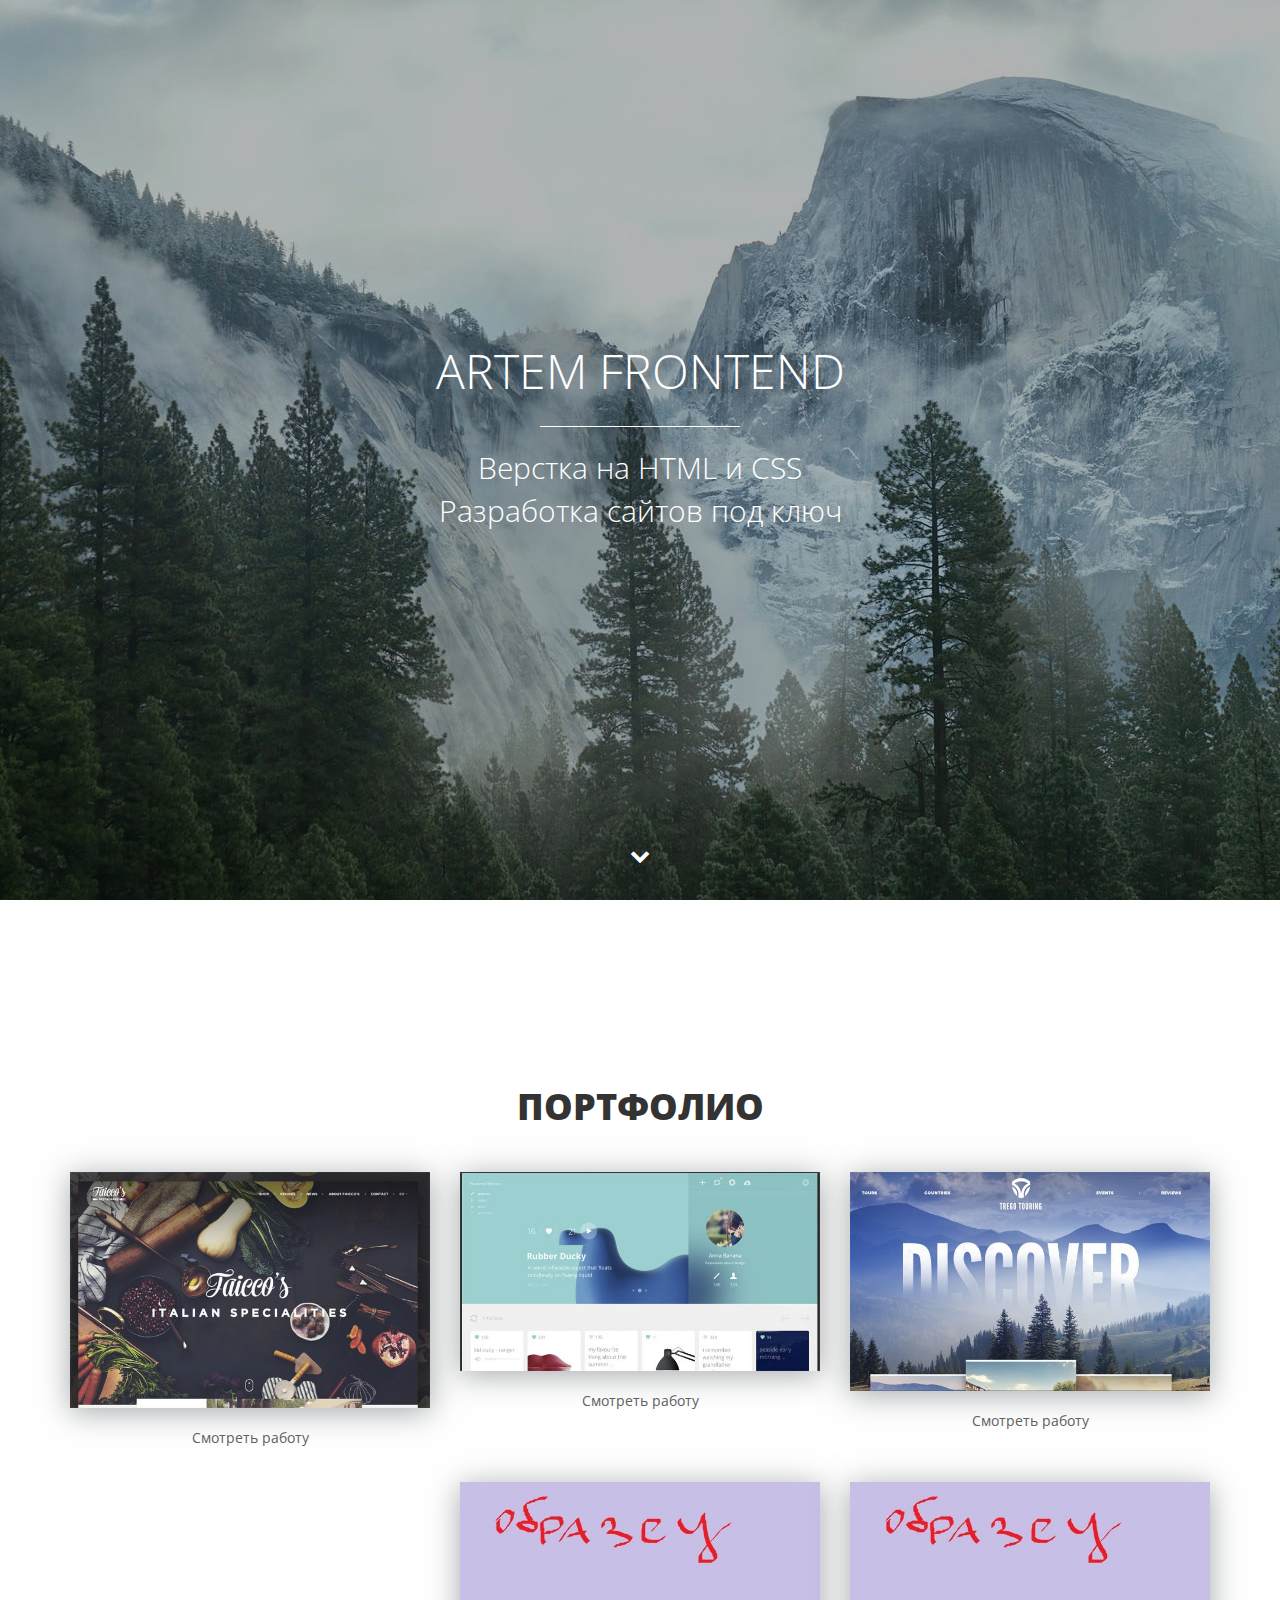
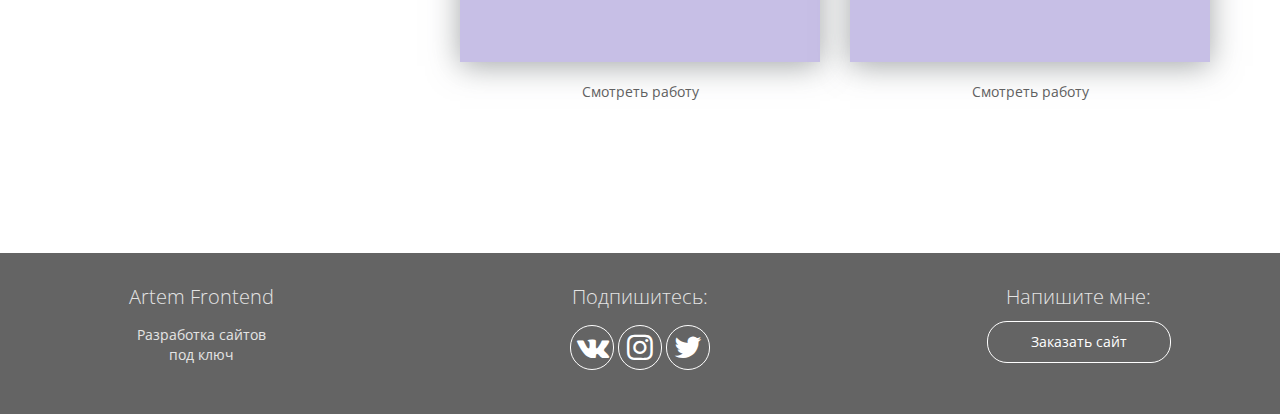
<file: index.html>
<!DOCTYPE html> 

<html>

<head>
	<meta charset="utf-8"/>
	<meta name="viewport" content="width=device-width, initial-scale=1">
	<link href="https://fonts.googleapis.com/css?family=Open+Sans:400,700&amp;subset=cyrillic" rel="stylesheet"> 
	<link rel="stylesheet" href="css/bootstrap.min.css" />
	<link rel="stylesheet" href="css/fontello.css" />
	<link rel="stylesheet" href="css/fontello-embedded.css" />
	<link rel="stylesheet" href="css/normalize.css" />
	<link rel="stylesheet" href="css/css_index.css" />
	<title>Artem_Frontend</title>	
</head>

<body>

<div class="main">
	<div class="box_black"></div>
	<div class="wrap_main-header">
		<div class="main-header">
			<h1>Artem Frontend </h1>
			<div class="main_line"></div>
			<p>	
				Верстка на HTML и CSS<br/>
				Разработка сайтов под ключ
			</p>
		</div>
	</div>
	<a class="main_link" href="#portfolio">
		<i class="icon-down"></i>
	</a>
</div>


<div class="portfolio">
	<div class="container">
		<h2 class="section_header"><a id="portfolio"></a>Портфолио</h2>
	
		<div class="row">
	
			<div class="col-md-4">
				<div class="portfolio-block">
					<img src="img/portfolio/portfolio_left.jpg" alt="img" />
					<a data-toggle="modal" data-work="work_1" href="#work">Смотреть работу</a>	
				</div>
			</div>
	
			<div class="col-md-4">
				<div class="portfolio-block">
					<img src="img/portfolio/portfolio_center.jpg" alt="img" />
					<a data-toggle="modal" data-work="work_2" href="#work">Смотреть работу</a>	
				</div>
			</div>

			<div class="col-md-4">
				<div class="portfolio-block">
					<img src="img/portfolio/portfolio_right.jpg" alt="img" />
					<a data-toggle="modal" data-work="work_3" href="#work">Смотреть работу</a>
				</div>
			</div>

			<div class="col-md-4">
				<div class="portfolio-block">
					<img src="img/portfolio/exemplar.jpg" alt="img" />
					<a data-toggle="modal" data-work="work_4" href="#work">Смотреть работу</a>
				</div>
			</div>

			<div class="col-md-4">
				<div class="portfolio-block">
					<img src="img/portfolio/exemplar.jpg" alt="img" />
					<a data-toggle="modal" data-work="work_5" href="#work">Смотреть работу</a>
				</div>
			</div>

		</div>
	</div>
</div>

<div class="footer">
	<div class="container">
		<div class="row">
			<div class="col-lg-3">
				<strong>Artem Frontend</strong>
				<p class="w">Разработка сайтов <br/>под ключ</p>
			</div>
			<div class="col-lg-6">
				<strong>Подпишитесь:</strong>
				<p class="icon">
					<a href="#" class="social_links"><i class="icon-vk"></i></a>
					<a href="#" class="social_links"><i class="icon-inst"></i></a>
					<a href="#" class="social_links"><i class="icon-twit"></i></a>
				</p>
			</div>
			<div class="col-lg-3">
				<strong>Напишите мне:</strong>
				<a href="https://vk.com/id441977908" class="footer_link">Заказать сайт</a>
			</div>
		</div>
	</div>
</div>

<!-- ///////////////////////////begin Всплывающие окна -->
<div class="modal fade" id="work" role="dialog">
  <div class="modal-dialog" role="document">
    <div class="modal-content">
      <div class="modal-header">
        <button type="button" class="close" data-dismiss="modal" aria-label="Close">
          <span aria-hidden="true">&times;</span>
        </button>
        <h4 class="modal-title">Описание проекта</h4>
      </div>
      <div class="modal-body">
        	<!-- <div class="row">
        		<div class="col-lg-7">
        			<img src="img/portfolio/portfolio_left.jpg">
        		</div>
        		<div class="col-lg-5">
        			<h4>Сайт Ресторана</h4>
        			<p>Описание сайта</p>
        			<a href="#" class="modal_my_link">Заказать сайт</a>
        		</div>
        	</div> -->
      </div>
      <!-- <div class="modal-footer">
        <button type="button" class="btn btn-secondary" data-dismiss="modal">Close</button>
        <button type="button" class="btn btn-primary">Save changes</button>
      </div> -->
    </div>
  </div>
</div>
<!-- ///////////////////////////end Всплывающие окна -->
<script src="https://ajax.googleapis.com/ajax/libs/jquery/1.12.4/jquery.min.js"></script>
	<script src="js/bootstrap.min.js"></script>
	<script src="js/js.js"></script>
</body>

</html>
</file>
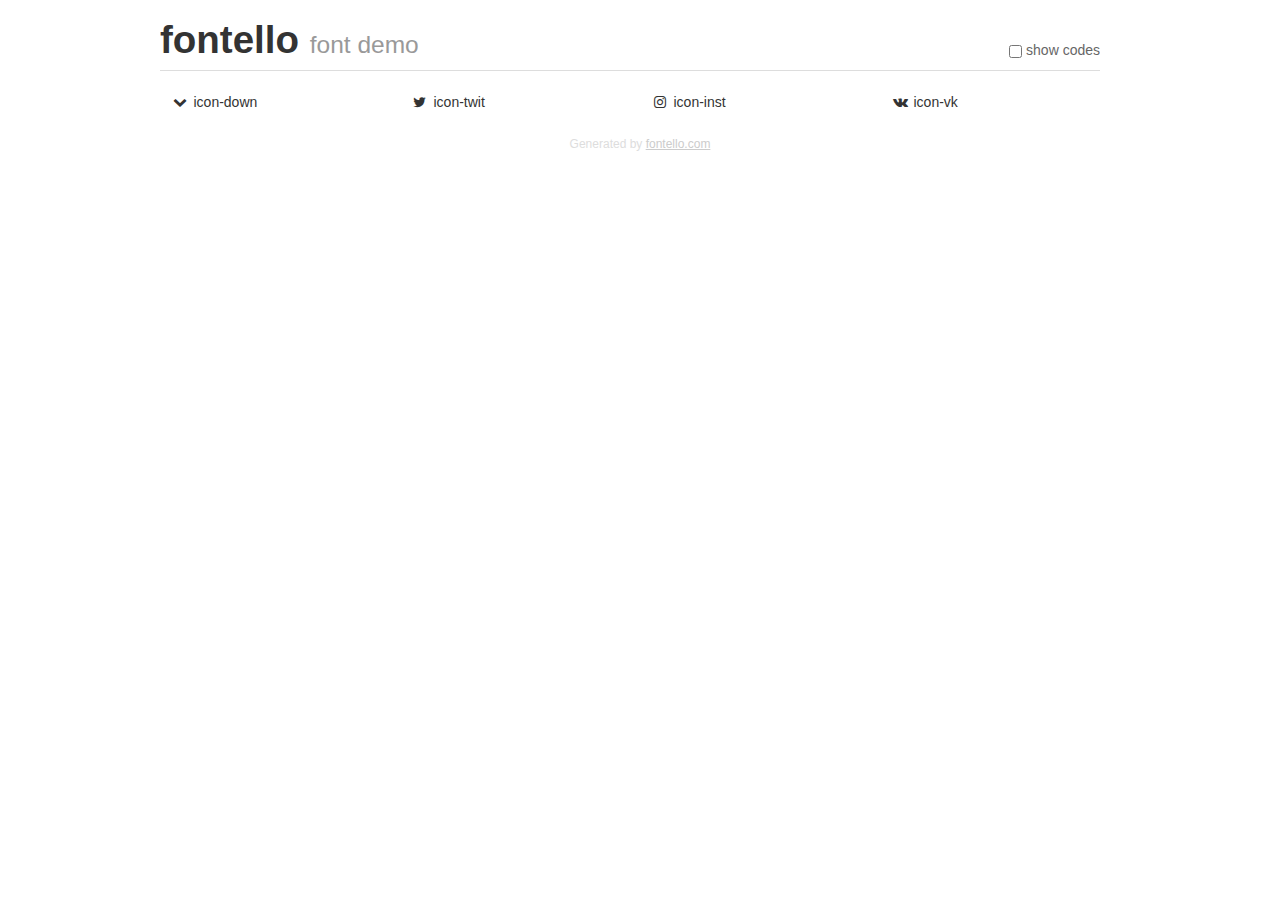
<file: css/fontello-1774beb3/demo.html>
<!DOCTYPE html>
<html>
  <head><!--[if lt IE 9]><script language="javascript" type="text/javascript" src="//html5shim.googlecode.com/svn/trunk/html5.js"></script><![endif]-->
    <meta charset="UTF-8"><style>/*
 * Bootstrap v2.2.1
 *
 * Copyright 2012 Twitter, Inc
 * Licensed under the Apache License v2.0
 * http://www.apache.org/licenses/LICENSE-2.0
 *
 * Designed and built with all the love in the world @twitter by @mdo and @fat.
 */
.clearfix {
  *zoom: 1;
}
.clearfix:before,
.clearfix:after {
  display: table;
  content: "";
  line-height: 0;
}
.clearfix:after {
  clear: both;
}
html {
  font-size: 100%;
  -webkit-text-size-adjust: 100%;
  -ms-text-size-adjust: 100%;
}
a:focus {
  outline: thin dotted #333;
  outline: 5px auto -webkit-focus-ring-color;
  outline-offset: -2px;
}
a:hover,
a:active {
  outline: 0;
}
button,
input,
select,
textarea {
  margin: 0;
  font-size: 100%;
  vertical-align: middle;
}
button,
input {
  *overflow: visible;
  line-height: normal;
}
button::-moz-focus-inner,
input::-moz-focus-inner {
  padding: 0;
  border: 0;
}
body {
  margin: 0;
  font-family: "Helvetica Neue", Helvetica, Arial, sans-serif;
  font-size: 14px;
  line-height: 20px;
  color: #333;
  background-color: #fff;
}
a {
  color: #08c;
  text-decoration: none;
}
a:hover {
  color: #005580;
  text-decoration: underline;
}
.row {
  margin-left: -20px;
  *zoom: 1;
}
.row:before,
.row:after {
  display: table;
  content: "";
  line-height: 0;
}
.row:after {
  clear: both;
}
[class*="span"] {
  float: left;
  min-height: 1px;
  margin-left: 20px;
}
.container,
.navbar-static-top .container,
.navbar-fixed-top .container,
.navbar-fixed-bottom .container {
  width: 940px;
}
.span12 {
  width: 940px;
}
.span11 {
  width: 860px;
}
.span10 {
  width: 780px;
}
.span9 {
  width: 700px;
}
.span8 {
  width: 620px;
}
.span7 {
  width: 540px;
}
.span6 {
  width: 460px;
}
.span5 {
  width: 380px;
}
.span4 {
  width: 300px;
}
.span3 {
  width: 220px;
}
.span2 {
  width: 140px;
}
.span1 {
  width: 60px;
}
[class*="span"].pull-right,
.row-fluid [class*="span"].pull-right {
  float: right;
}
.container {
  margin-right: auto;
  margin-left: auto;
  *zoom: 1;
}
.container:before,
.container:after {
  display: table;
  content: "";
  line-height: 0;
}
.container:after {
  clear: both;
}
p {
  margin: 0 0 10px;
}
.lead {
  margin-bottom: 20px;
  font-size: 21px;
  font-weight: 200;
  line-height: 30px;
}
small {
  font-size: 85%;
}
h1 {
  margin: 10px 0;
  font-family: inherit;
  font-weight: bold;
  line-height: 20px;
  color: inherit;
  text-rendering: optimizelegibility;
}
h1 small {
  font-weight: normal;
  line-height: 1;
  color: #999;
}
h1 {
  line-height: 40px;
}
h1 {
  font-size: 38.5px;
}
h1 small {
  font-size: 24.5px;
}
body {
  margin-top: 90px;
}
.header {
  position: fixed;
  top: 0;
  left: 50%;
  margin-left: -480px;
  background-color: #fff;
  border-bottom: 1px solid #ddd;
  padding-top: 10px;
  z-index: 10;
}
.footer {
  color: #ddd;
  font-size: 12px;
  text-align: center;
  margin-top: 20px;
}
.footer a {
  color: #ccc;
  text-decoration: underline;
}
.the-icons {
  font-size: 14px;
  line-height: 24px;
}
.switch {
  position: absolute;
  right: 0;
  bottom: 10px;
  color: #666;
}
.switch input {
  margin-right: 0.3em;
}
.codesOn .i-name {
  display: none;
}
.codesOn .i-code {
  display: inline;
}
.i-code {
  display: none;
}
@font-face {
      font-family: 'fontello';
      src: url('./font/fontello.eot?26523293');
      src: url('./font/fontello.eot?26523293#iefix') format('embedded-opentype'),
           url('./font/fontello.woff?26523293') format('woff'),
           url('./font/fontello.ttf?26523293') format('truetype'),
           url('./font/fontello.svg?26523293#fontello') format('svg');
      font-weight: normal;
      font-style: normal;
    }
     
     
    .demo-icon
    {
      font-family: "fontello";
      font-style: normal;
      font-weight: normal;
      speak: none;
     
      display: inline-block;
      text-decoration: inherit;
      width: 1em;
      margin-right: .2em;
      text-align: center;
      /* opacity: .8; */
     
      /* For safety - reset parent styles, that can break glyph codes*/
      font-variant: normal;
      text-transform: none;
     
      /* fix buttons height, for twitter bootstrap */
      line-height: 1em;
     
      /* Animation center compensation - margins should be symmetric */
      /* remove if not needed */
      margin-left: .2em;
     
      /* You can be more comfortable with increased icons size */
      /* font-size: 120%; */
     
      /* Font smoothing. That was taken from TWBS */
      -webkit-font-smoothing: antialiased;
      -moz-osx-font-smoothing: grayscale;
     
      /* Uncomment for 3D effect */
      /* text-shadow: 1px 1px 1px rgba(127, 127, 127, 0.3); */
    }
     </style>
    <link rel="stylesheet" href="css/animation.css"><!--[if IE 7]><link rel="stylesheet" href="css/fontello-ie7.css"><![endif]-->
    <script>
      function toggleCodes(on) {
        var obj = document.getElementById('icons');
      
        if (on) {
          obj.className += ' codesOn';
        } else {
          obj.className = obj.className.replace(' codesOn', '');
        }
      }
      
    </script>
  </head>
  <body>
    <div class="container header">
      <h1>
        fontello
         <small>font demo</small>
      </h1>
      <label class="switch">
        <input type="checkbox" onclick="toggleCodes(this.checked)">show codes
      </label>
    </div>
    <div id="icons" class="container">
      <div class="row">
        <div title="Code: 0xe800" class="the-icons span3"><i class="demo-icon icon-down">&#xe800;</i> <span class="i-name">icon-down</span><span class="i-code">0xe800</span></div>
        <div title="Code: 0xf099" class="the-icons span3"><i class="demo-icon icon-twit">&#xf099;</i> <span class="i-name">icon-twit</span><span class="i-code">0xf099</span></div>
        <div title="Code: 0xf16d" class="the-icons span3"><i class="demo-icon icon-inst">&#xf16d;</i> <span class="i-name">icon-inst</span><span class="i-code">0xf16d</span></div>
        <div title="Code: 0xf189" class="the-icons span3"><i class="demo-icon icon-vk">&#xf189;</i> <span class="i-name">icon-vk</span><span class="i-code">0xf189</span></div>
      </div>
    </div>
    <div class="container footer">Generated by <a href="http://fontello.com">fontello.com</a></div>
  </body>
</html>
</file>
<file: css/fontello.css>
@font-face{font-family:'fontello';src:url('../font/fontello.eot?57829400');src:url('../font/fontello.eot?57829400#iefix') format('embedded-opentype'),
url('../font/fontello.woff2?57829400') format('woff2'),
url('../font/fontello.woff?57829400') format('woff'),
url('../font/fontello.ttf?57829400') format('truetype'),
url('../font/fontello.svg?57829400#fontello') format('svg');font-weight:normal;font-style:normal;}
[class^="icon-"]:before, [class*=" icon-"]:before{font-family:"fontello";font-style:normal;font-weight:normal;speak:none;display:inline-block;text-decoration:inherit;width:1em;margin-right:.2em;text-align:center;font-variant:normal;text-transform:none;line-height:1em;margin-left:.2em;-webkit-font-smoothing:antialiased;-moz-osx-font-smoothing:grayscale;}
.icon-down:before{content:'\e800';}
.icon-twit:before{content:'\f099';}
.icon-inst:before{content:'\f16d';}
.icon-vk:before{content:'\f189';}
</file>
<file: css/fontello-embedded.css>
@font-face {
  font-family: 'fontello';
  src: url('../font/fontello.eot?29807734');
  src: url('../font/fontello.eot?29807734#iefix') format('embedded-opentype'),
       url('../font/fontello.svg?29807734#fontello') format('svg');
  font-weight: normal;
  font-style: normal;
}
@font-face {
  font-family: 'fontello';
  src: url('[data-uri]') format('woff'),
       url('[data-uri]') format('truetype');
}
/* Chrome hack: SVG is rendered more smooth in Windozze. 100% magic, uncomment if you need it. */
/* Note, that will break hinting! In other OS-es font will be not as sharp as it could be */
/*
@media screen and (-webkit-min-device-pixel-ratio:0) {
  @font-face {
    font-family: 'fontello';
    src: url('../font/fontello.svg?29807734#fontello') format('svg');
  }
}
*/
 
 [class^="icon-"]:before, [class*=" icon-"]:before {
  font-family: "fontello";
  font-style: normal;
  font-weight: normal;
  speak: none;
 
  display: inline-block;
  text-decoration: inherit;
  width: 1em;
  margin-right: .2em;
  text-align: center;
  /* opacity: .8; */
 
  /* For safety - reset parent styles, that can break glyph codes*/
  font-variant: normal;
  text-transform: none;
     
  /* fix buttons height, for twitter bootstrap */
  line-height: 1em;
 
  /* Animation center compensation - margins should be symmetric */
  /* remove if not needed */
  margin-left: .2em;
 
  /* you can be more comfortable with increased icons size */
  /* font-size: 120%; */
 
  /* Uncomment for 3D effect */
  /* text-shadow: 1px 1px 1px rgba(127, 127, 127, 0.3); */
}
.icon-down:before { content: '\e800'; } /* '' */
.icon-twit:before { content: '\f099'; } /* '' */
.icon-inst:before { content: '\f16d'; } /* '' */
.icon-vk:before { content: '\f189'; } /* '' */
</file>
<file: css/css_index.css>
html{font-size:10px;}
body{font-family:"Open Sans", sans-serif;}
.main{display:table;width:100%;text-align:center;color:#fff;height:100vh;background:#fff url("../img/header/bg.jpg") center center no-repeat;position:relative;}
.box_black{position:absolute;width:100%;height:100%;background-color:rgba(0,0,0, 0.3);z-index:1;}
.wrap_main-header{display:table-cell;vertical-align:middle;position:relative;z-index:2;}
.main h1{margin-top:0px;margin-bottom:2rem;font-weight:300;text-transform:uppercase;font-size:4.8rem;}
.main p{font-size:3rem;font-weight:300;margin-top:2rem;}
.main_line{width:200px;height:1px;background:#fff;margin:0px auto;}
.main_link{position:absolute;display:inline-block;bottom:2rem;width:50px;height:50px;left:50%;margin-left:-25px;z-index:3;text-decoration:none;color:#fff;font-size:2rem;line-height:50px;border:1px solid transparent;border-radius:50px;transition:0.3s;}
.main_link:hover{border-color:#fff;}
.portfolio{padding:10rem 0px;text-align:center;}
.section_header{text-align:center;text-transform:uppercase;font-weight:900;font-size:3.6rem;margin-bottom:4rem;}
.portfolio img{width:100%;max-width:360px;box-shadow:0px 4px 29px 0px rgba(87, 92, 97, 0.54);}
.portfolio a{display:block;color:#606060;margin:2rem auto 5rem;border-bottom:1px dotted transparent;text-decoration:none;width:15rem;}
.portfolio a:hover{border-bottom-color:#606060;}
.footer{color:#e4e4e4;background-color:#646464;text-align:center;padding:3rem 0px;}
.footer strong{font-weight:300;font-size:2rem;}
.footer .icon a{display:inline-block;color:#fff;font-size:3rem;border:1px solid #fff;border-radius:10em;}
.footer .icon a:hover{background:#fff;color:#646464;}
.footer .footer_link{display:block;margin:0px auto;width:70%;border:1px solid #fff;border-radius:2rem;color:#fff;padding-top:1rem;padding-bottom:1rem;margin-top:1rem;transition:0.2s;}
.footer .footer_link:hover{background:#fff;color:#646464;text-decoration:none;}
.modal .modal-header .close{position:absolute;right:2rem;top:1rem;font-size:2.5rem;background:#fff;border:none;}
.modal .modal-header .modal-title{font-weight:900;font-size:2rem;}
.modal .modal-body img{width:100%;height:100%;}
.modal .modal-body .modal_my_link{display:inline-block;border:1px solid black;padding:1rem 2rem;border-radius:5px;}
.modal .modal-body .modal_my_link:hover{background:black;color:#fff;text-decoration:none;}
</file>
<file: css/fontello-1774beb3/css/fontello-ie7.css>
[class^="icon-"], [class*=" icon-"] {
  font-family: 'fontello';
  font-style: normal;
  font-weight: normal;
 
  /* fix buttons height */
  line-height: 1em;
 
  /* you can be more comfortable with increased icons size */
  /* font-size: 120%; */
}
 
.icon-down { *zoom: expression( this.runtimeStyle['zoom'] = '1', this.innerHTML = '&#xe800;&nbsp;'); }
.icon-twit { *zoom: expression( this.runtimeStyle['zoom'] = '1', this.innerHTML = '&#xf099;&nbsp;'); }
.icon-inst { *zoom: expression( this.runtimeStyle['zoom'] = '1', this.innerHTML = '&#xf16d;&nbsp;'); }
.icon-vk { *zoom: expression( this.runtimeStyle['zoom'] = '1', this.innerHTML = '&#xf189;&nbsp;'); }
</file>
<file: css/fontello-1774beb3/css/animation.css>
/*
   Animation example, for spinners
*/
.animate-spin {
  -moz-animation: spin 2s infinite linear;
  -o-animation: spin 2s infinite linear;
  -webkit-animation: spin 2s infinite linear;
  animation: spin 2s infinite linear;
  display: inline-block;
}
@-moz-keyframes spin {
  0% {
    -moz-transform: rotate(0deg);
    -o-transform: rotate(0deg);
    -webkit-transform: rotate(0deg);
    transform: rotate(0deg);
  }

  100% {
    -moz-transform: rotate(359deg);
    -o-transform: rotate(359deg);
    -webkit-transform: rotate(359deg);
    transform: rotate(359deg);
  }
}
@-webkit-keyframes spin {
  0% {
    -moz-transform: rotate(0deg);
    -o-transform: rotate(0deg);
    -webkit-transform: rotate(0deg);
    transform: rotate(0deg);
  }

  100% {
    -moz-transform: rotate(359deg);
    -o-transform: rotate(359deg);
    -webkit-transform: rotate(359deg);
    transform: rotate(359deg);
  }
}
@-o-keyframes spin {
  0% {
    -moz-transform: rotate(0deg);
    -o-transform: rotate(0deg);
    -webkit-transform: rotate(0deg);
    transform: rotate(0deg);
  }

  100% {
    -moz-transform: rotate(359deg);
    -o-transform: rotate(359deg);
    -webkit-transform: rotate(359deg);
    transform: rotate(359deg);
  }
}
@-ms-keyframes spin {
  0% {
    -moz-transform: rotate(0deg);
    -o-transform: rotate(0deg);
    -webkit-transform: rotate(0deg);
    transform: rotate(0deg);
  }

  100% {
    -moz-transform: rotate(359deg);
    -o-transform: rotate(359deg);
    -webkit-transform: rotate(359deg);
    transform: rotate(359deg);
  }
}
@keyframes spin {
  0% {
    -moz-transform: rotate(0deg);
    -o-transform: rotate(0deg);
    -webkit-transform: rotate(0deg);
    transform: rotate(0deg);
  }

  100% {
    -moz-transform: rotate(359deg);
    -o-transform: rotate(359deg);
    -webkit-transform: rotate(359deg);
    transform: rotate(359deg);
  }
}
</file>
